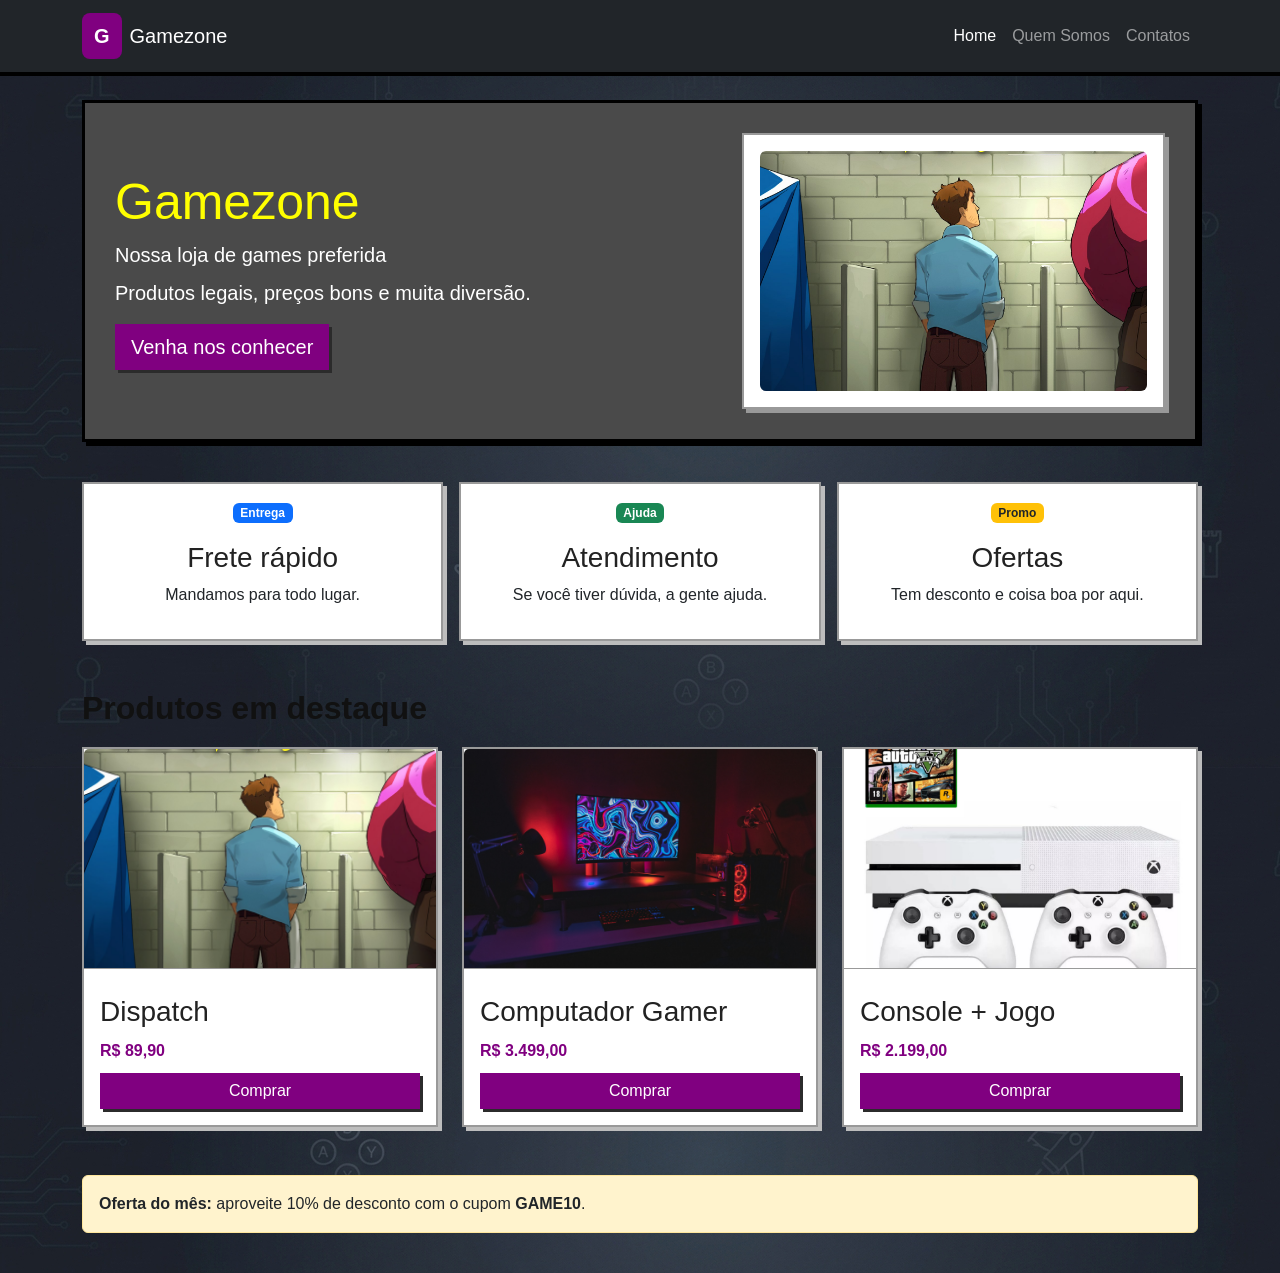
<file: index.html>
<!DOCTYPE html>
<html lang="pt-BR">
<head>
    <meta charset="UTF-8">
    <meta name="viewport" content="width=device-width, initial-scale=1.0">
    <title>Gamezone</title>
    <link href="https://cdn.jsdelivr.net/npm/bootstrap@5.3.8/dist/css/bootstrap.min.css" rel="stylesheet" crossorigin="anonymous">
    <link rel="stylesheet" href="style.css">
</head>
<body>
    <nav class="navbar navbar-expand-lg navbar-dark bg-dark">
        <div class="container">
            <a class="navbar-brand d-flex align-items-center gap-2" href="index.html">
                <span class="bolinha">G</span>
                <span>Gamezone</span>
            </a>

            <button class="navbar-toggler" type="button" data-bs-toggle="collapse" data-bs-target="#menuSite" aria-controls="menuSite" aria-expanded="false" aria-label="Abrir menu">
                <span class="navbar-toggler-icon"></span>
            </button>

            <div class="collapse navbar-collapse" id="menuSite">
                <ul class="navbar-nav ms-auto">
                    <li class="nav-item"><a class="nav-link active" href="index.html">Home</a></li>
                    <li class="nav-item"><a class="nav-link" href="quemsomos.html">Quem Somos</a></li>
                    <li class="nav-item"><a class="nav-link" href="contatos.html">Contatos</a></li>
                </ul>
            </div>
        </div>
    </nav>

    <main class="container py-4">
        <section class="banner-principal">
            <div class="row align-items-center">
                <div class="col-lg-7">
                    <h1>Gamezone</h1>
                    <p class="lead">Nossa loja de games preferida</p>
                    <p>Produtos legais, preços bons e muita diversão.</p>
                    <button class="btn btn-primary btn-lg mt-2">Venha nos conhecer</button>
                </div>

                <div class="col-lg-5 mt-4 mt-lg-0">
                    <div class="card card-banner">
                        <div class="card-body p-3">
                            <div class="banner-imagem" id="bannerImagem">
                                <img src="dispatch.png" alt="Dispatch" class="img-fluid rounded active">
                                <img src="pc.png" alt="Computador gamer" class="img-fluid rounded">
                                <img src="xbox.png" alt="Console" class="img-fluid rounded">
                            </div>
                        </div>
                    </div>
                </div>
            </div>
        </section>

        <section class="row mt-4 g-3">
            <div class="col-md-4">
                <div class="card box-info h-100">
                    <div class="card-body text-center">
                        <span class="badge bg-primary mb-2">Entrega</span>
                        <h3>Frete rápido</h3>
                        <p>Mandamos para todo lugar.</p>
                    </div>
                </div>
            </div>

            <div class="col-md-4">
                <div class="card box-info h-100">
                    <div class="card-body text-center">
                        <span class="badge bg-success mb-2">Ajuda</span>
                        <h3>Atendimento</h3>
                        <p>Se você tiver dúvida, a gente ajuda.</p>
                    </div>
                </div>
            </div>

            <div class="col-md-4">
                <div class="card box-info h-100">
                    <div class="card-body text-center">
                        <span class="badge bg-warning text-dark mb-2">Promo</span>
                        <h3>Ofertas</h3>
                        <p>Tem desconto e coisa boa por aqui.</p>
                    </div>
                </div>
            </div>
        </section>

        <section class="mt-5">
            <h2 class="titulo-secao">Produtos em destaque</h2>

            <div class="row g-4">
                <div class="col-md-4">
                    <div class="card produto-card h-100">
                        <img src="dispatch.png" class="card-img-top" alt="Dispatch">
                        <div class="card-body">
                            <h3>Dispatch</h3>
                            <p>R$ 89,90</p>
                            <button class="btn btn-primary w-100">Comprar</button>
                        </div>
                    </div>
                </div>

                <div class="col-md-4">
                    <div class="card produto-card h-100">
                        <img src="pc.png" class="card-img-top" alt="Computador gamer">
                        <div class="card-body">
                            <h3>Computador Gamer</h3>
                            <p>R$ 3.499,00</p>
                            <button class="btn btn-primary w-100">Comprar</button>
                        </div>
                    </div>
                </div>

                <div class="col-md-4">
                    <div class="card produto-card h-100">
                        <img src="xbox.png" class="card-img-top" alt="Console">
                        <div class="card-body">
                            <h3>Console + Jogo</h3>
                            <p>R$ 2.199,00</p>
                            <button class="btn btn-primary w-100">Comprar</button>
                        </div>
                    </div>
                </div>
            </div>
        </section>

        <section class="mt-5">
            <div class="alert alert-warning text-dark" role="alert">
                <strong>Oferta do mês:</strong> aproveite 10% de desconto com o cupom <strong>GAME10</strong>.
            </div>
        </section>
    </main>

    <script src="https://cdn.jsdelivr.net/npm/bootstrap@5.3.8/dist/js/bootstrap.bundle.min.js" crossorigin="anonymous"></script>
    <script>
        const imagens = document.querySelectorAll('#bannerImagem img');
        let indiceAtual = 0;

        setInterval(() => {
            imagens[indiceAtual].classList.remove('active');
            indiceAtual = (indiceAtual + 1) % imagens.length;
            imagens[indiceAtual].classList.add('active');
        }, 1800);
    </script>
</body>
</html>
</file>
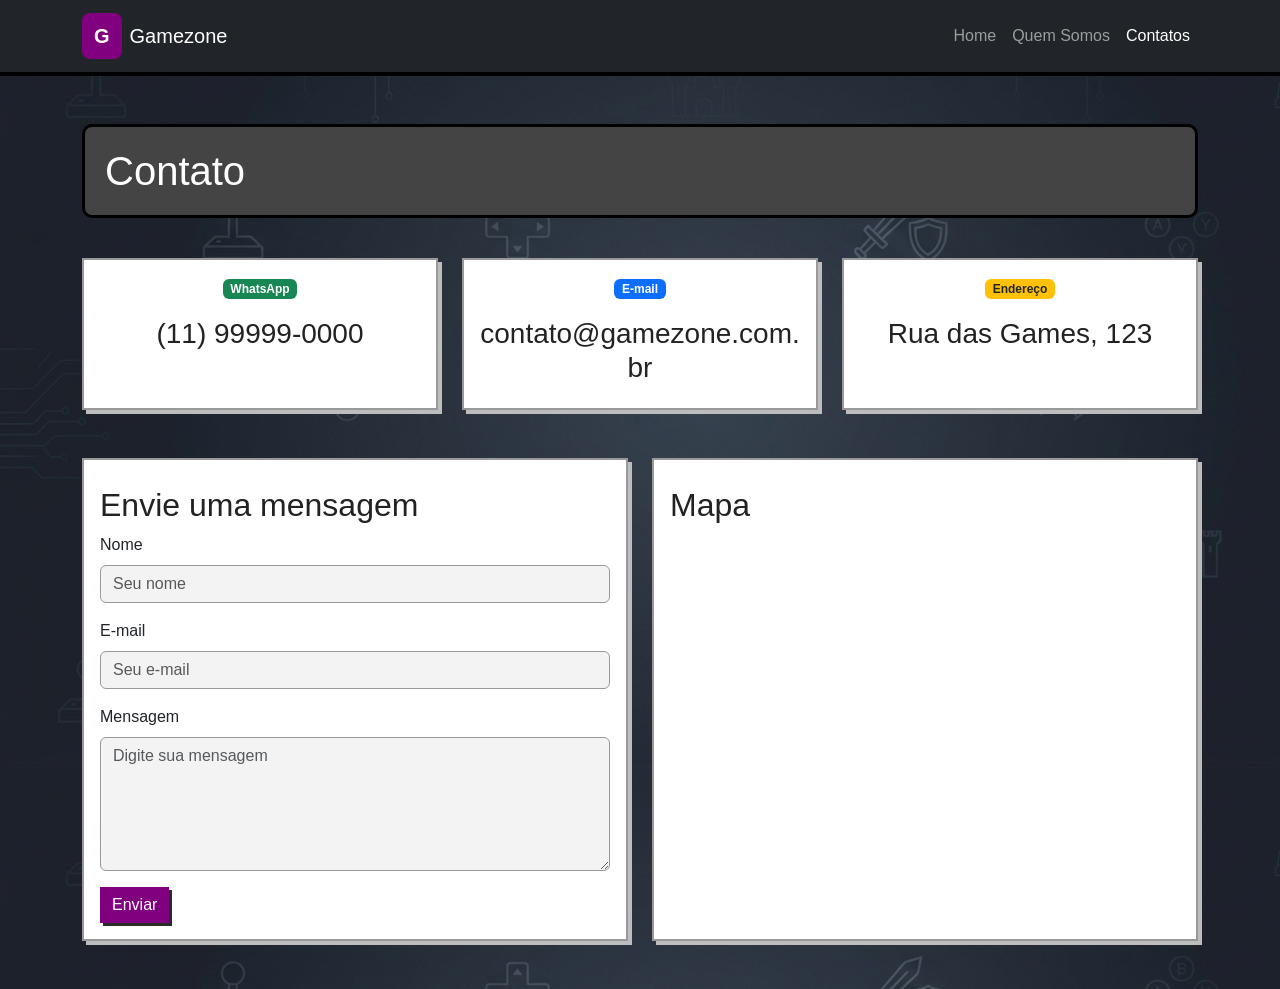
<file: contatos.html>
<!DOCTYPE html>
<html lang="pt-BR">
<head>
    <meta charset="UTF-8">
    <meta name="viewport" content="width=device-width, initial-scale=1.0">
    <title>Gamezone - Contatos</title>
    <link href="https://cdn.jsdelivr.net/npm/bootstrap@5.3.8/dist/css/bootstrap.min.css" rel="stylesheet" crossorigin="anonymous">
    <link rel="stylesheet" href="style.css">
</head>
<body>
    <nav class="navbar navbar-expand-lg navbar-dark bg-dark">
        <div class="container">
            <a class="navbar-brand d-flex align-items-center gap-2" href="index.html">
                <span class="bolinha">G</span>
                <span>Gamezone</span>
            </a>

            <button class="navbar-toggler" type="button" data-bs-toggle="collapse" data-bs-target="#menuSite" aria-controls="menuSite" aria-expanded="false" aria-label="Abrir menu">
                <span class="navbar-toggler-icon"></span>
            </button>

            <div class="collapse navbar-collapse" id="menuSite">
                <ul class="navbar-nav ms-auto">
                    <li class="nav-item"><a class="nav-link" href="index.html">Home</a></li>
                    <li class="nav-item"><a class="nav-link" href="quemsomos.html">Quem Somos</a></li>
                    <li class="nav-item"><a class="nav-link active" href="contatos.html">Contatos</a></li>
                </ul>
            </div>
        </div>
    </nav>

    <main class="container py-5">
        <section class="titulo-pagina">
            <h1>Contato</h1>
        </section>

        <section class="row g-4 mt-3">
            <div class="col-md-4">
                <div class="card box-texto h-100">
                    <div class="card-body text-center">
                        <span class="badge bg-success mb-2">WhatsApp</span>
                        <h3>(11) 99999-0000</h3>
                    </div>
                </div>
            </div>

            <div class="col-md-4">
                <div class="card box-texto h-100">
                    <div class="card-body text-center">
                        <span class="badge bg-primary mb-2">E-mail</span>
                        <h3>contato@gamezone.com.br</h3>
                    </div>
                </div>
            </div>

            <div class="col-md-4">
                <div class="card box-texto h-100">
                    <div class="card-body text-center">
                        <span class="badge bg-warning text-dark mb-2">Endereço</span>
                        <h3>Rua das Games, 123</h3>
                    </div>
                </div>
            </div>
        </section>

        <section class="row mt-4 g-4">
            <div class="col-lg-6">
                <div class="card form-card">
                    <div class="card-body">
                        <h2>Envie uma mensagem</h2>

                        <form>
                            <div class="mb-3">
                                <label for="nome" class="form-label">Nome</label>
                                <input id="nome" type="text" class="form-control" placeholder="Seu nome" required>
                            </div>

                            <div class="mb-3">
                                <label for="email" class="form-label">E-mail</label>
                                <input id="email" type="email" class="form-control" placeholder="Seu e-mail" required>
                            </div>

                            <div class="mb-3">
                                <label for="mensagem" class="form-label">Mensagem</label>
                                <textarea id="mensagem" class="form-control" rows="5" placeholder="Digite sua mensagem" required></textarea>
                            </div>

                            <button type="submit" class="btn btn-primary">Enviar</button>
                        </form>
                    </div>
                </div>
            </div>

            <div class="col-lg-6">
                <div class="card form-card h-100">
                    <div class="card-body">
                        <h2>Mapa</h2>
                        <div class="ratio ratio-4x3 mt-3">
                            <iframe src="https://www.google.com/maps?q=S%C3%A3o%20Paulo%2C%20SP&output=embed" loading="lazy" referrerpolicy="no-referrer-when-downgrade" allowfullscreen title="Mapa de localização"></iframe>
                        </div>
                    </div>
                </div>
            </div>
        </section>
    </main>

    <script src="https://cdn.jsdelivr.net/npm/bootstrap@5.3.8/dist/js/bootstrap.bundle.min.js" crossorigin="anonymous"></script>
</body>
</html>
</file>
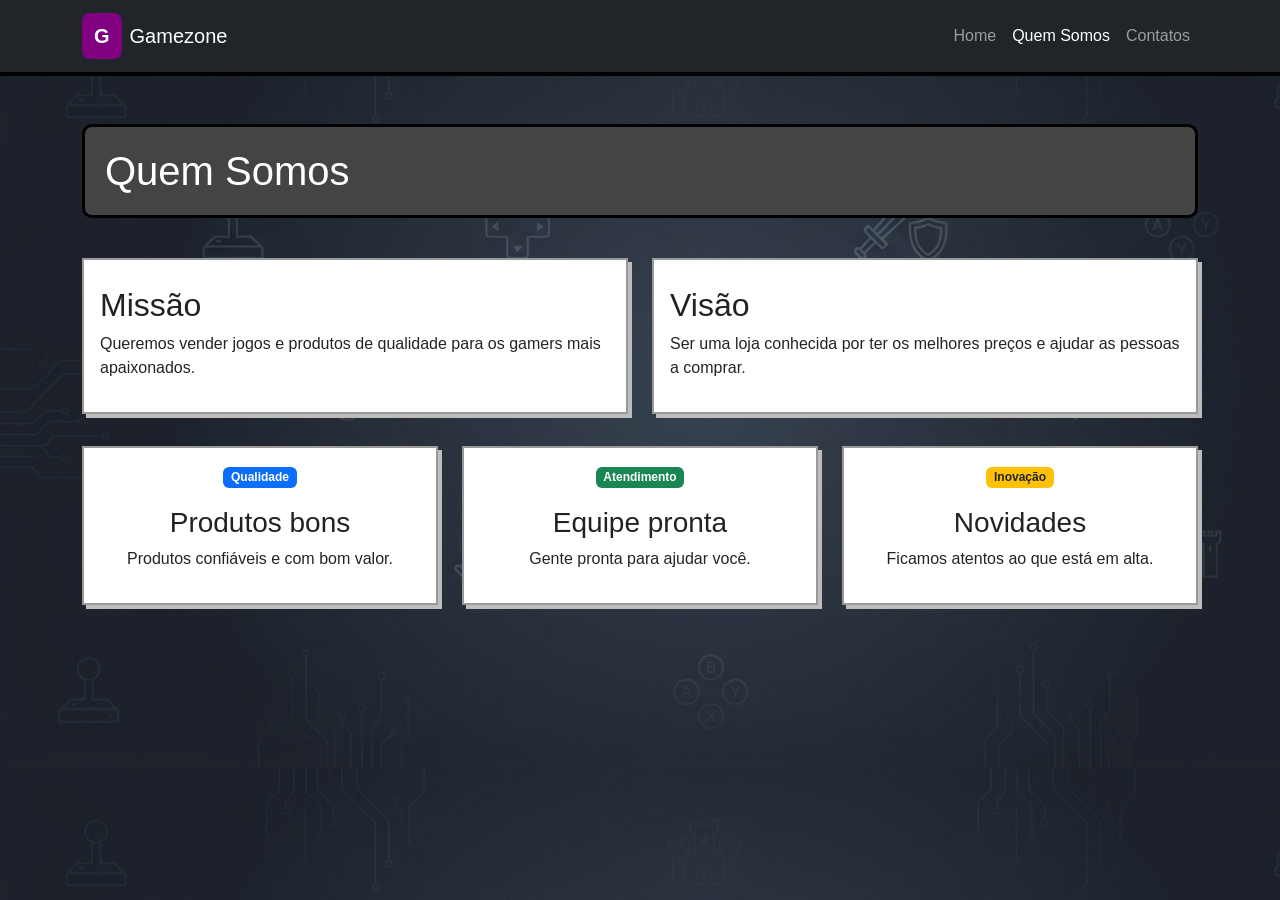
<file: quemsomos.html>
<!DOCTYPE html>
<html lang="pt-BR">
<head>
    <meta charset="UTF-8">
    <meta name="viewport" content="width=device-width, initial-scale=1.0">
    <title>Gamezone - Quem Somos</title>
    <link href="https://cdn.jsdelivr.net/npm/bootstrap@5.3.8/dist/css/bootstrap.min.css" rel="stylesheet" crossorigin="anonymous">
    <link rel="stylesheet" href="style.css">
</head>
<body>
    <nav class="navbar navbar-expand-lg navbar-dark bg-dark">
        <div class="container">
            <a class="navbar-brand d-flex align-items-center gap-2" href="index.html">
                <span class="bolinha">G</span>
                <span>Gamezone</span>
            </a>

            <button class="navbar-toggler" type="button" data-bs-toggle="collapse" data-bs-target="#menuSite" aria-controls="menuSite" aria-expanded="false" aria-label="Abrir menu">
                <span class="navbar-toggler-icon"></span>
            </button>

            <div class="collapse navbar-collapse" id="menuSite">
                <ul class="navbar-nav ms-auto">
                    <li class="nav-item"><a class="nav-link" href="index.html">Home</a></li>
                    <li class="nav-item"><a class="nav-link active" href="quemsomos.html">Quem Somos</a></li>
                    <li class="nav-item"><a class="nav-link" href="contatos.html">Contatos</a></li>
                </ul>
            </div>
        </div>
    </nav>

    <main class="container py-5">
        <section class="titulo-pagina">
            <h1>Quem Somos</h1>
        </section>

        <section class="row g-4 mt-3">
            <div class="col-lg-6">
                <div class="card box-texto h-100">
                    <div class="card-body">
                        <h2>Missão</h2>
                        <p>Queremos vender jogos e produtos de qualidade para os gamers mais apaixonados.</p>
                    </div>
                </div>
            </div>

            <div class="col-lg-6">
                <div class="card box-texto h-100">
                    <div class="card-body">
                        <h2>Visão</h2>
                        <p>Ser uma loja conhecida por ter os melhores preços e ajudar as pessoas a comprar.</p>
                    </div>
                </div>
            </div>
        </section>

        <section class="row g-4 mt-2">
            <div class="col-md-4">
                <div class="card box-texto h-100">
                    <div class="card-body text-center">
                        <span class="badge bg-primary mb-2">Qualidade</span>
                        <h3>Produtos bons</h3>
                        <p>Produtos confiáveis e com bom valor.</p>
                    </div>
                </div>
            </div>

            <div class="col-md-4">
                <div class="card box-texto h-100">
                    <div class="card-body text-center">
                        <span class="badge bg-success mb-2">Atendimento</span>
                        <h3>Equipe pronta</h3>
                        <p>Gente pronta para ajudar você.</p>
                    </div>
                </div>
            </div>

            <div class="col-md-4">
                <div class="card box-texto h-100">
                    <div class="card-body text-center">
                        <span class="badge bg-warning text-dark mb-2">Inovação</span>
                        <h3>Novidades</h3>
                        <p>Ficamos atentos ao que está em alta.</p>
                    </div>
                </div>
            </div>
        </section>
    </main>

    <script src="https://cdn.jsdelivr.net/npm/bootstrap@5.3.8/dist/js/bootstrap.bundle.min.js" crossorigin="anonymous"></script>
</body>
</html>
</file>
<file: style.css>
* {
    box-sizing: border-box;
}

body {
    margin: 0;
    padding: 0;
    font-family: Arial, Helvetica, sans-serif;
    background-image: url(gamezone2.png);
    color: #222;
}

.navbar {
    background: #2b2b2b;
    border-bottom: 4px solid #000;
}

.bolinha {
    background: purple;
    color: white;
    padding: 8px 12px;
    border-radius: 8px;
    display: inline-block;
    font-weight: bold;
}

.banner-principal {
    background: #4a4a4a;
    color: white;
    padding: 30px;
    border: 3px solid #000;
    border-radius: 0;
    box-shadow: 4px 4px 0 #000;
}

.banner-principal h1 {
    font-size: 50px;
    margin: 0;
    color: yellow;
}

.banner-principal p {
    margin: 8px 0;
    font-size: 20px;
}

.card-banner {
    border: 2px solid #999;
    background: white;
    overflow: hidden;
    border-radius: 0;
    box-shadow: 4px 4px 0 #999;
}

.banner-imagem {
    position: relative;
    height: 240px;
}

.banner-imagem img {
    position: absolute;
    inset: 0;
    width: 100%;
    height: 100%;
    object-fit: cover;
    opacity: 0;
    transition: opacity 0.8s ease;
    border-radius: 8px;
}

.banner-imagem img.active {
    opacity: 1;
}

.box-info,
.produto-card,
.box-texto,
.form-card {
    border: 2px solid #999;
    border-radius: 0;
    background: white;
    box-shadow: 4px 4px 0 #bdbdbd;
}

.box-info h3,
.produto-card h3,
.box-texto h2,
.box-texto h3,
.form-card h2 {
    color: #222;
    margin-top: 10px;
}

.produto-card img {
    height: 220px;
    object-fit: cover;
    border-bottom: 1px solid #999;
}

.produto-card p {
    font-weight: bold;
    color: purple;
    margin: 10px 0;
}

.titulo-secao {
    font-size: 32px;
    font-weight: bold;
    color: #111;
    margin-bottom: 20px;
}

.titulo-pagina {
    background: #444;
    color: white;
    padding: 20px;
    border: 3px solid #000;
    border-radius: 10px;
}

.titulo-pagina h1 {
    margin: 0;
    font-size: 40px;
}

.form-card .form-control {
    border: 1px solid #999;
    background: #f3f3f3;
}

.btn-primary {
    background: purple;
    border: none;
    border-radius: 0;
    box-shadow: 3px 3px 0 #2b2b2b;
}

.btn-primary:hover {
    background: #5a008a;
}

@media (max-width: 767.98px) {
    .banner-principal {
        text-align: center;
    }

    .banner-principal h1 {
        font-size: 38px;
    }
}
</file>
